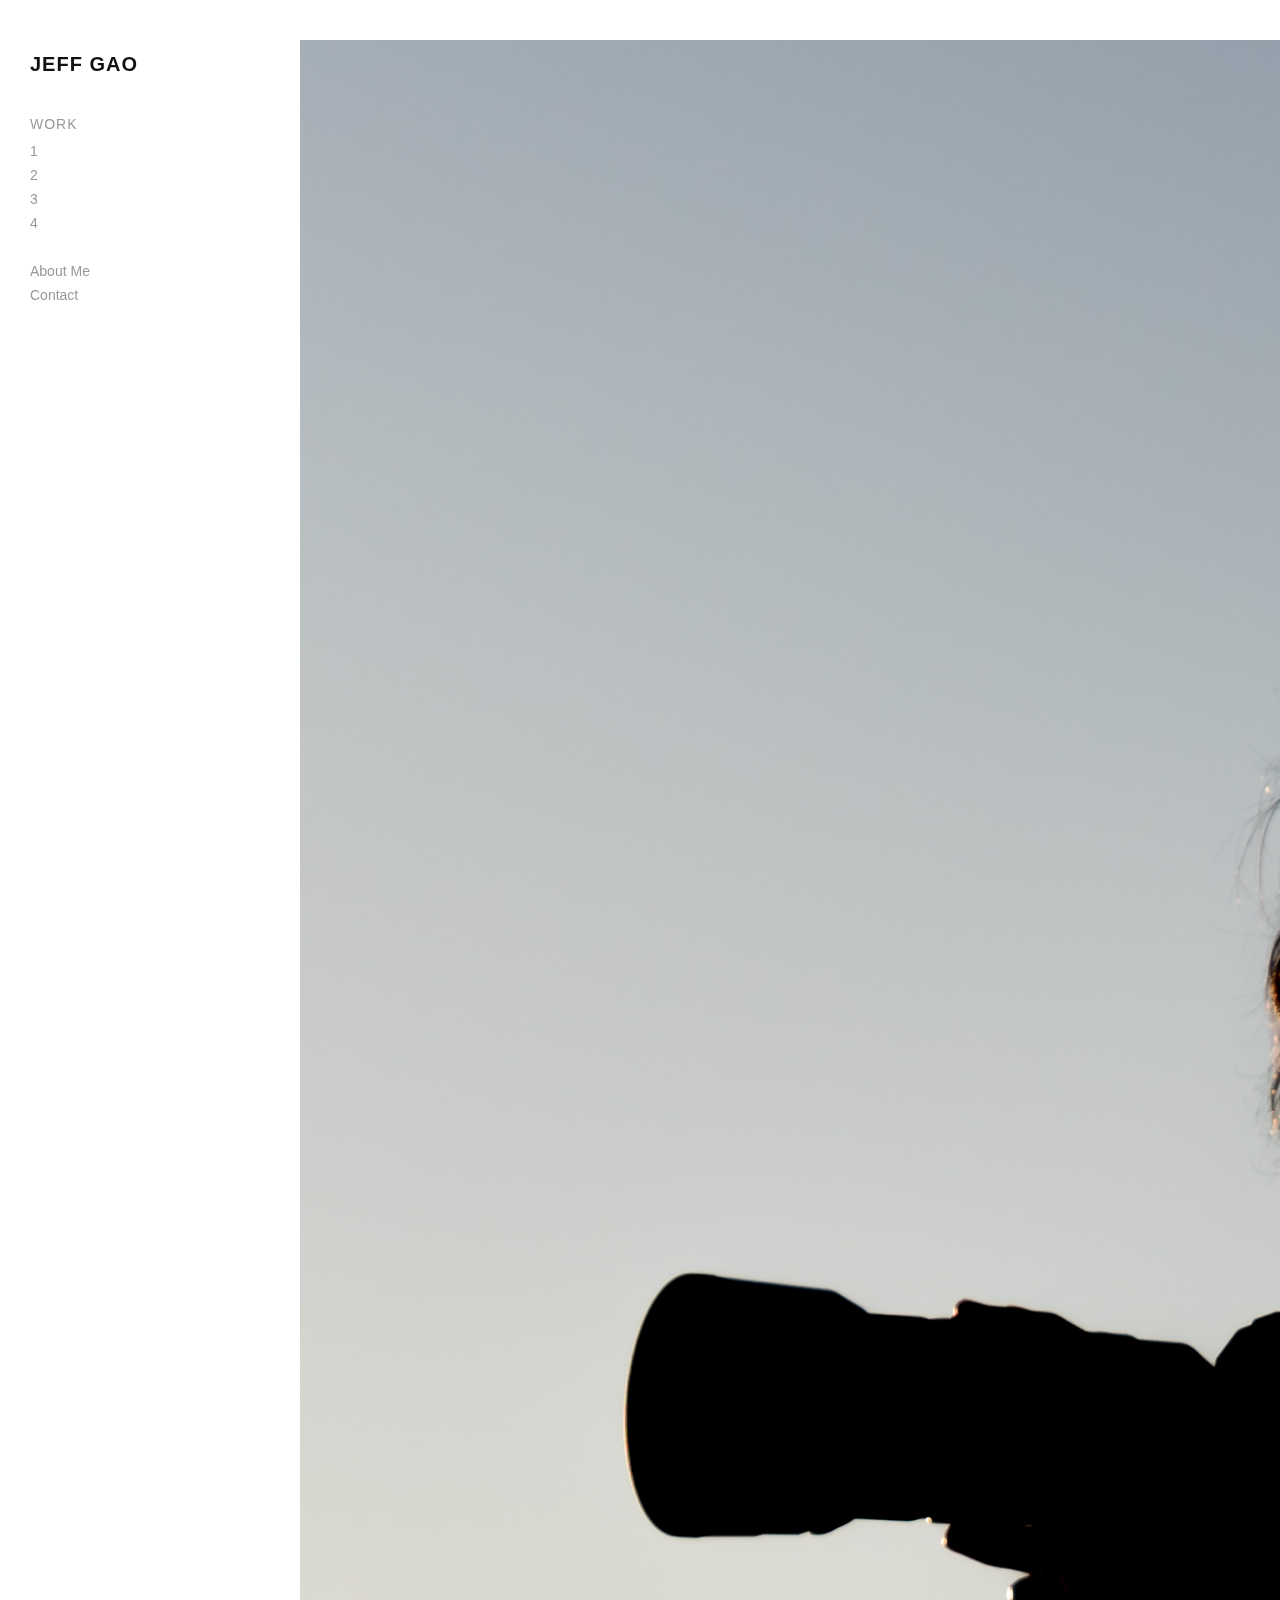
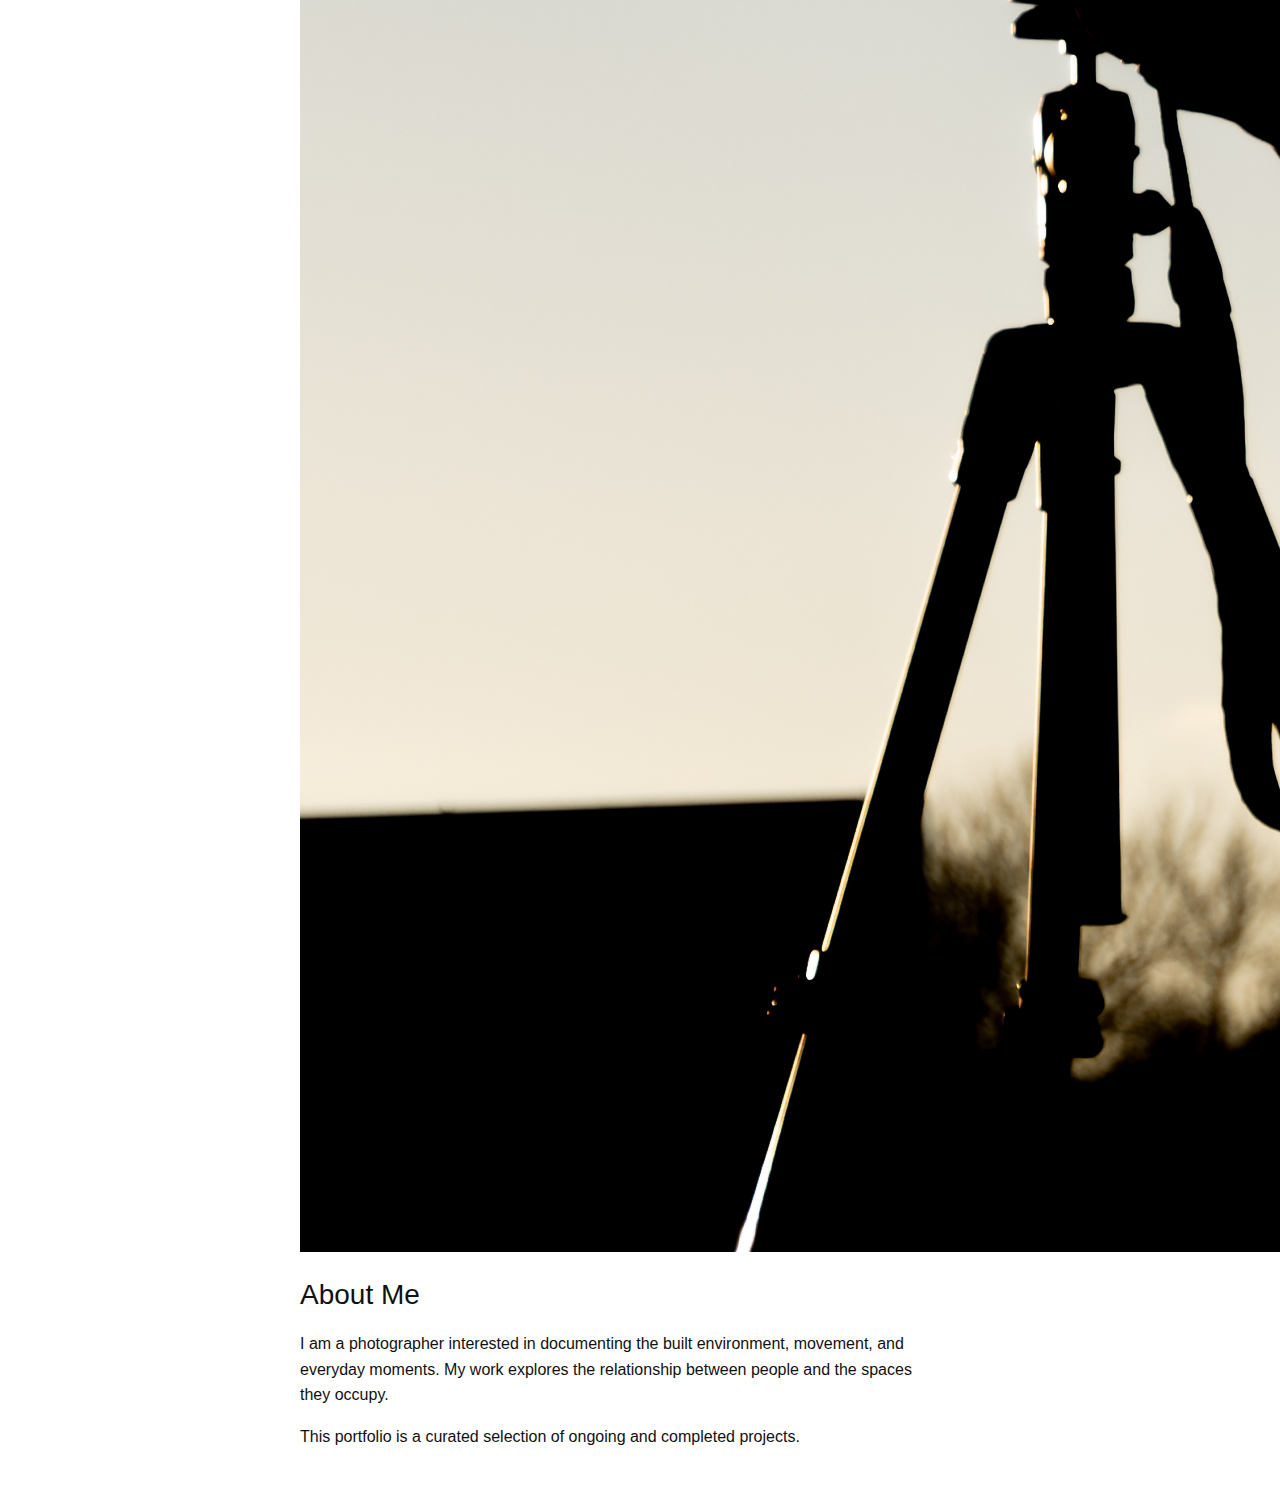
<file: about.html>
<!DOCTYPE html>
<html lang="en">
<head>
  <meta charset="UTF-8">
  <title>Jeff Gao – About Me</title>
  <meta name="viewport" content="width=device-width, initial-scale=1.0">

  <link rel="stylesheet" href="style.css">
</head>

<body>

  <!-- Sidebar -->
  <aside class="sidebar">
    <h1 class="site-title">JEFF GAO</h1>

    <nav class="menu">
      <p class="menu-title">
        <a href="index.html" class="work-link">WORK</a>
      </p>
      <ul>
        <li><a href="albums/album1.html">1</a></li>
        <li><a href="albums/album2.html">2</a></li>
        <li><a href="albums/album3.html">3</a></li>
        <li><a href="albums/album4.html">4</a></li>
      </ul>
    </nav>

    <nav class="menu secondary">
      <ul>
        <li><a href="about.html" class="active">About Me</a></li>
        <li><a href="contact.html">Contact</a></li>
      </ul>
    </nav>
  </aside>

  <!-- Main content -->
  <main class="page-content about-page">

    <div class="about-layout">

      <div class="about-image">
        <img src="images/portrait.jpg" alt="Portrait of My Name">
      </div>

      <div class="about-text">
        <h2>About Me</h2>

        <p>
          I am a photographer interested in documenting the built environment,
          movement, and everyday moments. My work explores the relationship between
          people and the spaces they occupy.
        </p>

        <p>
          This portfolio is a curated selection of ongoing and completed projects.
        </p>
      </div>

    </div>

  </main>
</body>
</html>
</file>
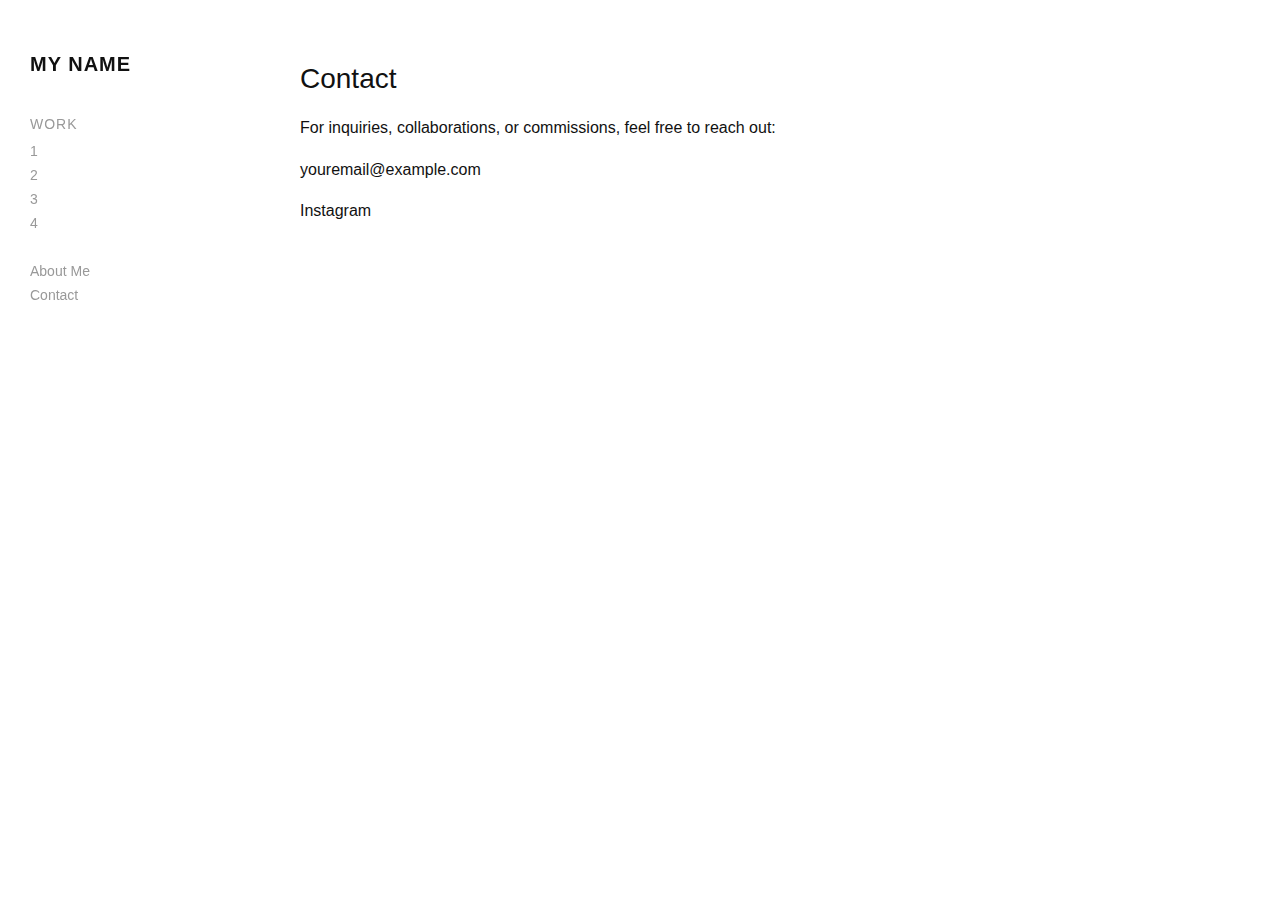
<file: contact.html>
<!DOCTYPE html>
<html lang="en">
<head>
  <meta charset="UTF-8">
  <title>My Name – Contact</title>
  <meta name="viewport" content="width=device-width, initial-scale=1.0">

  <link rel="stylesheet" href="style.css">
</head>

<body>

  <!-- Sidebar -->
  <aside class="sidebar">
    <h1 class="site-title">MY NAME</h1>

    <nav class="menu">
      <p class="menu-title">
        <a href="index.html" class="work-link">WORK</a>
      </p>
      <ul>
        <li><a href="albums/album1.html">1</a></li>
        <li><a href="albums/album2.html">2</a></li>
        <li><a href="albums/album3.html">3</a></li>
        <li><a href="albums/album4.html">4</a></li>
      </ul>
    </nav>

    <nav class="menu secondary">
      <ul>
        <li><a href="about.html">About Me</a></li>
        <li><a href="contact.html" class="active">Contact</a></li>
      </ul>
    </nav>
  </aside>

  <!-- Main content -->
  <main class="page-content">
    <h2>Contact</h2>

    <p>
      For inquiries, collaborations, or commissions, feel free to reach out:
    </p>

    <p>
      <a href="mailto:youremail@example.com">youremail@example.com</a>
    </p>

    <p>
      <a href="https://www.instagram.com/yourhandle" target="_blank">
        Instagram
      </a>
    </p>
  </main>

</body>
</html>
</file>
<file: style.css>
/* --------------------
   Global styles
-------------------- */

* {
  box-sizing: border-box;
}

body {
  margin: 0;
  font-family: Helvetica, Arial, sans-serif;
  color: #111;
  background: #fff;
  display: flex;
}

/* --------------------
   Sidebar
-------------------- */

.sidebar {
  width: 220px;
  padding: 40px 30px;
  position: fixed;
  height: 100vh;
}

.site-title {
  font-size: 20px;
  font-weight: 600;
  letter-spacing: 1px;
  margin-bottom: 40px;
}

.menu-title {
  font-size: 12px;
  letter-spacing: 1px;
  color: #999;
  margin-bottom: 10px;
}

.menu ul {
  list-style: none;
  padding: 0;
  margin: 0 0 30px 0;
}

.menu li {
  margin-bottom: 6px;
}

.menu a {
  text-decoration: none;
  color: #999;
  font-size: 14px;
}

.menu a:hover {
  color: #111;
}

.menu.secondary a {
  font-size: 14px;
}

/* --------------------
   Gallery layout
-------------------- */

.gallery {
  margin-left: 260px; /* sidebar + spacing */
  padding: 40px;
  display: grid;
  grid-template-columns: repeat(2, 1fr);
  gap: 40px;
  width: calc(100% - 260px);
}

/* --------------------
   Album tiles
-------------------- */

.album {
  position: relative;
  width: 100%;
  aspect-ratio: 1 / 1; /* forces perfect square */
  overflow: hidden;
  text-decoration: none;
  background: #f5f5f5;
}

.album img {
  width: 100%;
  height: 100%;
  object-fit: cover;
  display: block;
  transition: opacity 0.35s ease;
}

/* --------------------
   Hover overlay
-------------------- */

.overlay {
  position: absolute;
  inset: 0;
  background: rgba(255, 255, 255, 0);
  display: flex;
  flex-direction: column;
  align-items: center;
  justify-content: center;
  opacity: 0;
  transition: opacity 0.35s ease, background 0.35s ease;
}

.album:hover img {
  opacity: 0.15;
}

.album:hover .overlay {
  opacity: 1;
  background: rgba(255, 255, 255, 0.85);
}

/* --------------------
   Overlay text
-------------------- */

.overlay .year {
  font-size: 14px;
  letter-spacing: 1px;
  color: #666;
  margin-bottom: 6px;
}

.overlay .title {
  font-size: 22px;
  font-weight: 500;
  color: #111;
  margin: 0;
}

/* --------------------
   Responsive (mobile)
-------------------- */

@media (max-width: 900px) {
  .gallery {
    grid-template-columns: 1fr;
    gap: 30px;
  }
}

@media (max-width: 700px) {
  body {
    flex-direction: column;
  }

  .sidebar {
    position: relative;
    width: 100%;
    height: auto;
    padding: 20px;
  }

  .gallery {
    margin-left: 0;
    width: 100%;
    padding: 20px;
  }
}

/* --------------------
   Album pages
-------------------- */

.album-page {
  margin-left: 260px;
  padding: 40px;
  width: calc(100% - 260px);
}

.album-header h2 {
  font-size: 28px;
  font-weight: 500;
  margin-bottom: 40px;
}

/* Vertical stack of square images */

.album-images {
  display: flex;
  flex-direction: column;
  gap: 40px;
}

.album-images img {
  width: 100%;
  max-width: 800px;
  aspect-ratio: 1 / 1;
  object-fit: cover;
}

/* Responsive behavior */

@media (max-width: 700px) {
  .album-page {
    margin-left: 0;
    width: 100%;
    padding: 20px;
  }

  .album-images img {
    max-width: 100%;
  }
}
/* --------------------
   Lightbox
-------------------- */

.lightbox {
  position: fixed;
  inset: 0;
  background: rgba(0, 0, 0, 0.9);
  display: none;
  align-items: center;
  justify-content: center;
  z-index: 1000;
}

.lightbox img {
  max-width: 90%;
  max-height: 90%;
  object-fit: contain;
}

/* Buttons */

.lightbox button {
  position: absolute;
  background: none;
  border: none;
  color: white;
  font-size: 40px;
  cursor: pointer;
  padding: 20px;
}

.lightbox-close {
  top: 20px;
  right: 30px;
  font-size: 50px;
}

.lightbox-prev {
  left: 30px;
  top: 50%;
  transform: translateY(-50%);
}

.lightbox-next {
  right: 30px;
  top: 50%;
  transform: translateY(-50%);
}

.lightbox button:hover {
  opacity: 0.7;
}

.work-link {
  text-decoration: none;
  color: #999;
}

.work-link:hover {
  color: #111;
}

/* --------------------
   Static pages (About / Contact)
-------------------- */

.page-content {
  margin-left: 260px;
  padding: 40px;
  max-width: 700px;
}

.page-content h2 {
  font-size: 28px;
  font-weight: 500;
  margin-bottom: 20px;
}

.page-content p {
  font-size: 16px;
  line-height: 1.6;
  margin-bottom: 16px;
}

.page-content a {
  color: #111;
  text-decoration: none;
}

.page-content a:hover {
  text-decoration: underline;
}

/* Mobile */

@media (max-width: 700px) {
  .page-content {
    margin-left: 0;
    padding: 20px;
  }
}
</file>
